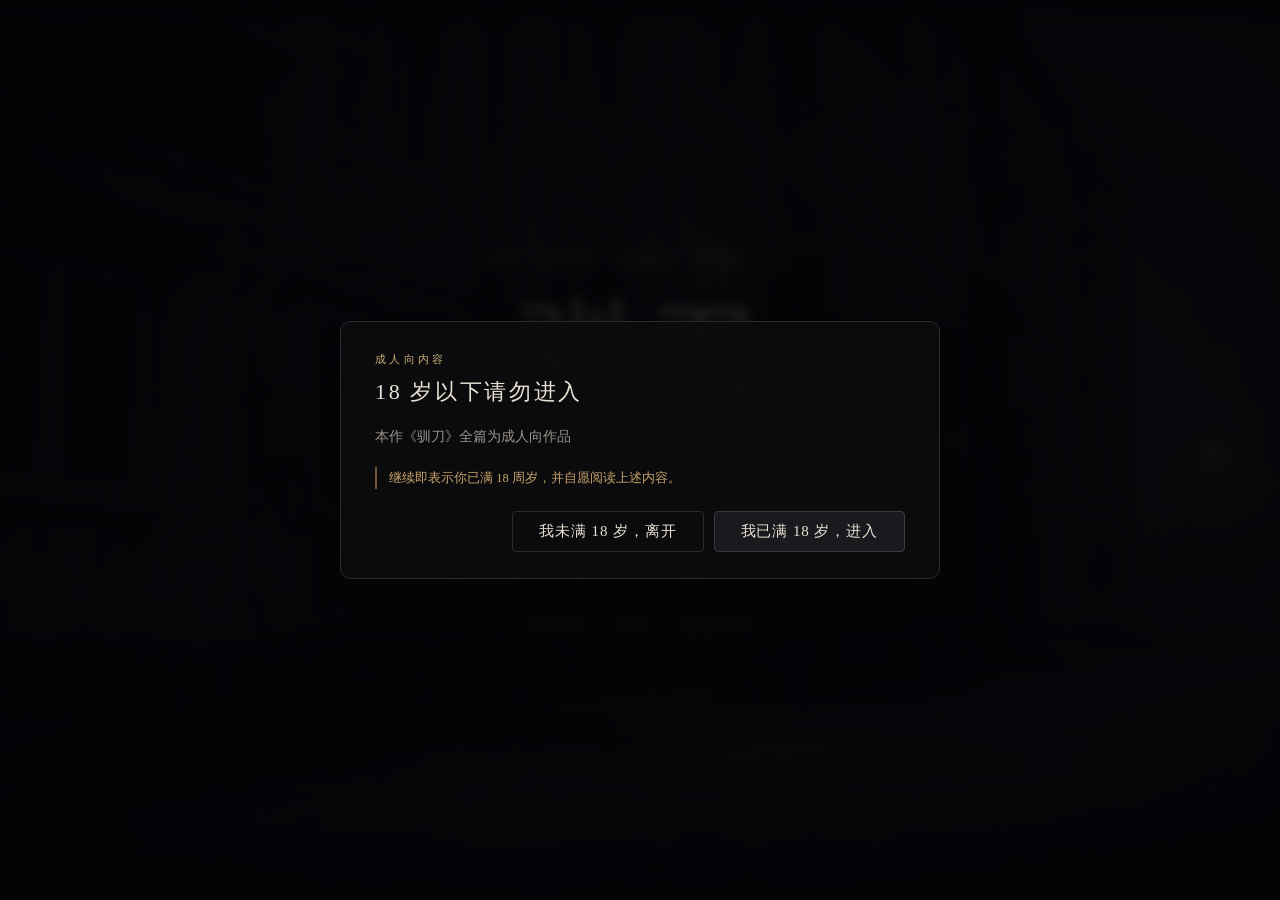
<file: index.html>
<!DOCTYPE html>
<html lang="zh-CN">
<head>
<meta charset="UTF-8">
<meta name="viewport" content="width=device-width, initial-scale=1.0, viewport-fit=cover">
<meta name="theme-color" content="#0a0b0d">
<meta name="color-scheme" content="dark">

<title>驯刀 · 现代都市文字游戏（18+）</title>
<meta name="description" content="《驯刀》是一部双线双视角的现代都市文字游戏。她是女儿，他是刀。二十九个结局、三十八条称号、四篇番外与彩蛋。全篇为成人向作品，仅面向 18 岁以上读者。">
<meta name="author" content="小妈不是妈">
<link rel="canonical" href="https://eryiwanwan.github.io/xundao/game/">
<meta http-equiv="refresh" content="0; url=game/">

<!-- 分享卡片：链接被转发时显示的是这一页 -->
<meta property="og:type" content="website">
<meta property="og:site_name" content="驯刀">
<meta property="og:title" content="驯刀 · 现代都市文字游戏（18+）">
<meta property="og:description" content="双线双视角，二十九个结局。她是女儿，他是刀。全篇成人向，18 岁以上可玩。">
<meta property="og:url" content="https://eryiwanwan.github.io/xundao/game/">
<meta property="og:image" content="https://eryiwanwan.github.io/xundao/game/assets/og.jpg">
<meta property="og:image:width" content="1200">
<meta property="og:image:height" content="630">
<meta property="og:locale" content="zh_CN">
<meta name="twitter:card" content="summary_large_image">
<meta name="twitter:title" content="驯刀 · 现代都市文字游戏（18+）">
<meta name="twitter:description" content="双线双视角，二十九个结局。她是女儿，他是刀。全篇成人向，18 岁以上可玩。">
<meta name="twitter:image" content="https://eryiwanwan.github.io/xundao/game/assets/og.jpg">
<meta name="twitter:creator" content="@eryiwanwan">

<link rel="icon" href="game/assets/favicon.png" type="image/png">
<link rel="apple-touch-icon" href="game/assets/apple-touch-icon.png">

<style>
  html, body { margin: 0; height: 100%; background: #0a0b0d; color: #6f6a63; }
  .w {
    height: 100%; display: flex; align-items: center; justify-content: center;
    flex-direction: column; gap: 16px; text-align: center;
    font: 400 13px/2 "Songti SC", "Noto Serif SC", "Songti TC", serif;
    letter-spacing: .28em;
  }
  a { color: #b23e3a; text-decoration: none; border-bottom: 1px solid rgba(178,62,58,.4); padding-bottom: 2px; }
</style>
<script>location.replace("game/");</script>
</head>
<body>
  <div class="w">
    <div>正在落雪</div>
    <a href="game/">《驯刀》→ 进入</a>
  </div>
</body>
</html>
</file>
<file: game/style.css>
/* 驯刀 · Demo 样式（夜色悬疑向，扁平，无装饰特效） */

* { box-sizing: border-box; margin: 0; padding: 0; }
:root{
  --bg: #0a0b0d;
  --ink: #e8e2d4;
  --ink-dim: #9a948a;
  --line: #2a2a2e;
  --wan: #9fb8d4;   /* 万宁线强调：冷青蓝 */
  --jiang: #d49b8a; /* 江野线强调：钝红 */
  --accent: #c9b07a;
}
html, body { height: 100%; }
body{
  background: var(--bg);
  color: var(--ink);
  font-family: "Noto Serif SC","Source Han Serif SC","Songti SC","SimSun",serif;
  -webkit-font-smoothing: antialiased;
  overflow: hidden;
}
#bg{
  position: fixed; inset: 0; z-index: 0;
  background: #0a0b0d;
  transition: background 1.2s ease;
}
/* 背景图层：在 #bg 之上，无素材时透明露出背景色 */
#bgimg{
  position: fixed; inset: 0; z-index: 1;
  background-repeat: no-repeat;
  background-size: cover;
  background-position: center;
  opacity: 0;
  transition: opacity 1.2s ease, background-image .6s ease;
  pointer-events: none;
}
/* 立绘层：在背景图之上，文字之下；可叠加多个角色（左/右） */
#chars{
  position: fixed; inset: 0; z-index: 3;
  pointer-events: none;
}
#chars .char{
  position: absolute;
  bottom: 0;                          /* 全身立绘脚着地 */
  width: 38vw; height: 100vh;         /* 收窄：人物不占满屏幕，契合场景比例 */
  max-width: 520px;
  min-width: 280px;
  background-repeat: no-repeat;
  background-position: bottom center; /* 图底部贴屏幕底部，人物头在中上部 */
  background-size: contain;
  filter: drop-shadow(0 6px 20px rgba(0,0,0,.5));
  opacity: 0;
  animation: char-in .5s ease forwards;
}
#chars .char.left{ left: 2vw; }
#chars .char.right{ right: 2vw; }
@keyframes char-in{ from{opacity:0; transform: translateY(8px)} to{opacity:1; transform:none} }
#hud{
  position: fixed; top: 0; left: 0; right: 0; z-index: 10;
  display: flex; justify-content: space-between; align-items: center;
  padding: 14px 22px; font-size: 13px; color: var(--ink-dim);
  background: linear-gradient(to bottom, rgba(0,0,0,.5), transparent);
  pointer-events: none;
}
#hud .hud-left{ letter-spacing: .12em; }
#hud .hud-right{ display: flex; align-items: center; gap: 14px; pointer-events: auto; }
.chip{ padding: 3px 10px; border: 1px solid var(--line); border-radius: 14px; }
.chip b{ color: var(--accent); margin-left: 4px; }
.mini{
  background: transparent; color: var(--ink-dim); border: 1px solid var(--line);
  padding: 4px 12px; border-radius: 14px; font-size: 12px; cursor: pointer;
  font-family: inherit;
}
.mini:hover{ color: var(--ink); border-color: #444; }

#stage{
  position: relative; z-index: 5;
  min-height: 100vh; display: flex; align-items: center; justify-content: center;
  padding: 60px 24px 40px;
}

/* ---------- 标题屏 ---------- */
.title-wrap{ text-align: center; max-width: 560px; }
.title-main{
  font-size: 64px; letter-spacing: .3em; font-weight: 500;
  color: var(--ink); margin-bottom: 14px;
  text-indent: .3em;
}
.title-sub{ color: var(--ink-dim); font-size: 15px; letter-spacing: .1em; margin-bottom: 4px; }
.title-ver{ color: #5a5650; font-size: 12px; margin-bottom: 38px; }
.btn-row{ display: flex; gap: 12px; justify-content: center; flex-wrap: wrap; margin-bottom: 28px; }
.btn{
  background: transparent; color: var(--ink); border: 1px solid var(--line);
  padding: 10px 26px; font-size: 15px; border-radius: 4px; cursor: pointer;
  font-family: inherit; letter-spacing: .06em;
}
.btn:hover{ border-color: var(--accent); color: var(--accent); }
.btn.primary{ background: #1a1a1e; border-color: #3a3a3e; }
.btn.ghost{ color: var(--ink-dim); border-color: transparent; }
.btn.ghost:hover{ color: var(--ink); border-color: var(--line); }
.title-tip{ color: #555048; font-size: 12px; }
.title-devlink{ margin-top: 22px; }
.title-devlink a{ color: #5a5650; font-size: 12px; text-decoration: none; border-bottom: 1px dashed #3a3a3e; }
.title-devlink a:hover{ color: var(--accent); border-color: var(--accent); }

/* ---------- 视角选择 ---------- */
.ls-wrap{
  text-align: center; max-width: 880px;
  background: rgba(9,9,12,.90); border: 1px solid var(--line);
  border-radius: 12px; padding: 40px 44px; box-shadow: 0 24px 70px rgba(0,0,0,.6);
}
.ls-title{ font-size: 18px; color: var(--ink-dim); letter-spacing: .2em; margin-bottom: 36px; }
.ls-cards{ display: flex; gap: 24px; justify-content: center; flex-wrap: wrap; margin-bottom: 36px; }
.ls-card{
  width: 280px; padding: 30px 26px; border: 1px solid var(--line); border-radius: 8px;
  cursor: pointer; text-align: left; background: rgba(22,22,27,.82);
  transition: transform .2s, border-color .2s;
}
.ls-card:hover{ transform: translateY(-4px); }
.ls-card.wan:hover{ border-color: var(--wan); }
.ls-card.jiang:hover{ border-color: var(--jiang); }
.ls-name{ font-size: 30px; letter-spacing: .12em; margin-bottom: 6px; }
.ls-card.wan .ls-name{ color: var(--wan); }
.ls-card.jiang .ls-name{ color: var(--jiang); }
.ls-tag{ font-size: 13px; color: var(--ink-dim); letter-spacing: .1em; margin-bottom: 18px; }
.ls-desc{ font-size: 14px; line-height: 1.8; color: var(--ink); }

/* ---------- 问卷 ---------- */
.quiz-wrap{
  max-width: 620px; width: 100%; text-align: center;
  background: rgba(9,9,12,.90); border: 1px solid var(--line);
  border-radius: 12px; padding: 44px 48px; box-shadow: 0 24px 70px rgba(0,0,0,.6);
}
.quiz-progress{ color: var(--ink-dim); font-size: 12px; letter-spacing: .2em; margin-bottom: 30px; }
.quiz-q{ font-size: 22px; line-height: 1.8; margin-bottom: 34px; color: var(--ink); }
.quiz-opts{ display: flex; flex-direction: column; gap: 12px; }
.q-opt{
  background: rgba(26,26,31,.85); border: 1px solid var(--line); color: var(--ink);
  padding: 14px 20px; border-radius: 6px; cursor: pointer; font-family: inherit;
  font-size: 15px; text-align: left; display: flex; justify-content: space-between; align-items: center;
  transition: border-color .15s, background .15s;
}
.q-opt:hover{ border-color: var(--accent); background: rgba(40,38,30,.4); }
/* 问卷选项不再显示好感度数值（q-fav 已废弃） */

/* ---------- 正文 ---------- */
/* 全屏压暗层：让文字在复杂背景图上依然清晰；只在有对话框/选项时出现 */
.dialog::before, .choice-wrap::before{
  content: ""; position: fixed; inset: 0; z-index: -1; pointer-events: none;
  background:
    linear-gradient(to top, rgba(4,5,7,.95) 0%, rgba(4,5,7,.88) 26%, rgba(4,5,7,.62) 48%, rgba(4,5,7,.20) 70%, rgba(4,5,7,0) 88%),
    radial-gradient(130% 90% at 50% 100%, rgba(4,5,7,.50) 0%, rgba(4,5,7,0) 58%);
}
.dialog{
  max-width: 720px; width: 100%; cursor: pointer;
  display: flex; flex-direction: column; gap: 14px;
  align-self: flex-end;            /* 文字落在屏幕下方（叠在压暗层最深处） */
  margin-bottom: 5vh;
}
.speaker{ font-size: 14px; letter-spacing: .15em; color: var(--accent);
  text-shadow: 0 2px 12px rgba(0,0,0,.9); }
.dialog.wan .speaker{ color: var(--wan); }
.text{ font-size: 19px; line-height: 2; color: var(--ink); min-height: 1.5em;
  text-shadow: 0 2px 14px rgba(0,0,0,.92), 0 0 2px rgba(0,0,0,.65); }
.text.letter{
  font-style: italic; color: var(--accent);
  border-left: 2px solid var(--accent); padding-left: 16px; margin-left: 4px;
}
.cursor{ align-self: flex-end; color: var(--ink-dim); font-size: 12px; animation: blink 1.1s infinite; }
@keyframes blink{ 0%,50%{opacity:1} 51%,100%{opacity:0} }

/* ---------- 选项 ---------- */
.choice-wrap{ max-width: 680px; width: 100%; align-self: flex-end; margin-bottom: 6vh; }
.choice-q{ font-size: 16px; color: var(--ink-dim); margin-bottom: 20px; letter-spacing: .08em; }
.choice-opts{ display: flex; flex-direction: column; gap: 12px; }
.c-opt{
  background: rgba(24,24,29,.80); border: 1px solid var(--line); color: var(--ink);
  padding: 16px 20px; border-radius: 6px; cursor: pointer; font-family: inherit;
  text-align: left; display: flex; flex-direction: column; gap: 6px;
  transition: border-color .15s, background .15s;
}
.c-opt:hover{ border-color: var(--accent); background: rgba(40,38,30,.4); }
.c-opt-label{ font-size: 16px; line-height: 1.6; }
/* 选项不再显示补充说明和好感度（c-hint 已废弃） */

/* ---------- 结算 ---------- */
.end-wrap{
  max-width: 620px; width: 100%; text-align: center;
  background: rgba(10,10,13,.95); border: 1px solid var(--line);
  border-radius: 10px; padding: 34px 36px; max-height: 86vh; overflow-y: auto;
  box-shadow: 0 24px 70px rgba(0,0,0,.65);
}
.end-wrap::-webkit-scrollbar{ width: 6px; }
.end-wrap::-webkit-scrollbar-thumb{ background: #2a2a2e; border-radius: 3px; }
.end-chap{ font-size: 28px; letter-spacing: .2em; color: var(--accent); margin-bottom: 16px; }
.end-fav{ font-size: 18px; color: var(--ink); margin-bottom: 6px; }
.end-fav b{ font-size: 32px; color: var(--accent); }
.end-thr{ color: var(--ink-dim); font-size: 13px; }
.end-title{ color: var(--ink-dim); font-size: 13px; letter-spacing: .15em; margin: 30px 0 14px; }
.end-log{ text-align: left; background: rgba(20,20,24,.4); border: 1px solid var(--line); border-radius: 6px; padding: 18px 20px; margin-bottom: 24px; }
.log-row{ font-size: 13px; line-height: 1.9; color: var(--ink); }
.log-tag{ display: inline-block; width: 42px; color: var(--ink-dim); font-size: 11px; }
/* 结算回溯不再显示每项好感度加减（log-fav 已废弃） */
.end-note{ color: var(--ink-dim); font-size: 13px; margin-bottom: 28px; line-height: 1.8; }

/* ============================================================
   v0.4 新增：封面 / 图鉴 / 称号 / 番外 / 结局结算
   ============================================================ */

/* ---------- 封面 ---------- */
.cover{
  --pad-x: clamp(22px, 7vw, 118px);
  position: relative; width: 100%;
  flex: 1 1 auto; align-self: stretch;      /* 撑满 #stage 内容区，避免 vh 计算误差 */
  display: flex; flex-direction: column;
  align-items: center; justify-content: center;
  padding: 0 var(--pad-x) clamp(18px, 4vh, 40px);
  text-align: center;
}
.scrim{
  position: fixed; inset: 0; z-index: -1; pointer-events: none;
  background:
    radial-gradient(118% 88% at 50% 46%, rgba(6,7,9,.34) 0%, rgba(6,7,9,.66) 56%, rgba(6,7,9,.92) 100%),
    linear-gradient(0deg, rgba(6,7,9,.86) 0%, rgba(6,7,9,.22) 46%, rgba(6,7,9,.40) 100%);
}
.cover-inner{
  position: relative; z-index: 2; width: 100%;
  display: flex; flex-direction: column; align-items: center;
  text-align: center;
}

/* 顶部：类型说明 + 分级角标，同一行居中 */
.cover-top{
  display: flex; align-items: center; justify-content: center;
  flex-wrap: wrap; gap: 8px 14px;
  margin-bottom: clamp(14px, 2.8vh, 26px);
}
.cover-kicker{
  font-size: clamp(11px, 1vw, 13px); letter-spacing: .18em;
  color: #b1a897; line-height: 1.7;
}
.cover-rating{
  flex: 0 0 auto; font-size: 10.5px; letter-spacing: .12em; color: #c9b07a;
  border: 1px solid #4a4234; border-radius: 2px; padding: 2px 7px; opacity: .9;
}

/* 主标题 */
.cover-title{
  font-size: clamp(58px, 8.8vw, 126px);
  font-weight: 500; line-height: 1; letter-spacing: .12em; text-indent: .12em;
  color: #f7f1e5;
  text-shadow: 0 10px 50px rgba(0,0,0,.78);
  margin-bottom: clamp(14px, 2.2vh, 22px);
}
.cover-rule{
  width: 96px; height: 1px; margin: 0 auto clamp(14px, 2.4vh, 20px);
  background: linear-gradient(90deg, transparent 0%, var(--accent) 50%, transparent 100%);
}
.cover-quote{
  font-size: clamp(13px, 1.15vw, 15px); line-height: 1.95; letter-spacing: .05em;
  color: #b4ac9d; max-width: 30em; margin: 0 auto clamp(22px, 4.4vh, 38px);
}
/* 引文固定两行：第一行短、第二行长，压成一个稳的梯形 */
.cover-quote span{ display: block; }
.cover-quote span + span{ margin-top: .15em; }

/* 按钮 */
.cover-btns{
  display: flex; flex-wrap: wrap; justify-content: center;
  gap: 10px; max-width: 700px; margin: 0 auto clamp(18px, 3.2vh, 26px);
}
.cover-btns .btn{
  min-width: 116px; padding: 11px 22px; font-size: 15px;
  background: rgba(12,12,15,.55); border-color: rgba(255,255,255,.10);
  -webkit-backdrop-filter: blur(6px); backdrop-filter: blur(6px);
}
.cover-btns .btn:hover{ background: rgba(30,28,23,.72); border-color: rgba(201,176,122,.5); }
.cover-btns .btn.primary{
  background: linear-gradient(180deg, rgba(68,58,39,.92), rgba(34,30,22,.94));
  border-color: #7a6640; color: #f4ead4;
}
.cover-btns .btn.primary:hover{ border-color: var(--accent); background: linear-gradient(180deg, rgba(82,70,46,.95), rgba(40,35,25,.95)); }
.btn-badge{ font-size: 11px; color: #8d877c; margin-left: 8px; letter-spacing: .02em; }
.cover-btns .btn.primary .btn-badge{ color: #cbb27d; }

/* 底部小链接：居中一行 */
.cover-devlink{
  display: flex; flex-wrap: wrap; align-items: center; justify-content: center;
  gap: 6px 12px; font-size: 11.5px;
}
.cover-devlink .sep{ color: #35322d; }
.cover-devlink a{ color: #6f6962; text-decoration: none; border-bottom: 1px dashed #35322d; }
.cover-devlink a:hover{ color: var(--accent); border-color: var(--accent); }
.cover .dot{ color: #3f3b36; }

/* ---------- 通用面板（图鉴 / 称号 / 番外） ---------- */
.panel-wrap{
  width: 100%; max-width: 1000px; max-height: 86vh;
  display: flex; flex-direction: column; text-align: left;
  background: rgba(10,10,13,.96); border: 1px solid var(--line); border-radius: 10px;
  box-shadow: 0 24px 70px rgba(0,0,0,.65); backdrop-filter: blur(10px);
}
.panel-head{
  display: flex; justify-content: space-between; align-items: center;
  padding: 18px 22px 14px; border-bottom: 1px solid var(--line);
}
.panel-title{ font-size: 20px; letter-spacing: .2em; color: var(--ink); }
.panel-sub{ font-size: 12px; color: var(--ink-dim); letter-spacing: .1em; margin-left: 10px; }
.tabs{ display: flex; gap: 8px; padding: 14px 22px 4px; flex-wrap: wrap; }
.tab{
  background: transparent; border: 1px solid var(--line); color: var(--ink-dim);
  padding: 6px 14px; border-radius: 14px; font-size: 13px; cursor: pointer; font-family: inherit;
}
.tab b{ color: #6f6a62; font-weight: 400; margin-left: 4px; }
.tab:hover{ color: var(--ink); }
.tab.on{ color: var(--accent); border-color: var(--accent); }
.tab.on b{ color: var(--accent); }
.panel-body{ overflow-y: auto; padding: 16px 22px 22px; }
.panel-body::-webkit-scrollbar{ width: 6px; }
.panel-body::-webkit-scrollbar-thumb{ background: #2a2a2e; border-radius: 3px; }
.panel-tip{ margin-top: 22px; font-size: 12px; color: #5a5650; text-align: center; }

.grid{ display: grid; grid-template-columns: repeat(auto-fill, minmax(190px, 1fr)); gap: 14px; }
.card{ background: rgba(24,24,28,.85); border: 1px solid var(--line); border-radius: 8px; padding: 10px; }
.thumb{
  height: 112px; border-radius: 5px; margin-bottom: 10px;
  background-color: #0b0c0f; background-size: cover; background-position: center;
}
.thumb.char{ height: 156px; background-size: contain; background-repeat: no-repeat; background-position: bottom center; }
.card.locked .thumb{ filter: grayscale(1) brightness(.28); }
.card-name{ font-size: 14px; color: var(--ink); margin-bottom: 6px; letter-spacing: .05em; }
.card-desc{ font-size: 12px; line-height: 1.7; color: var(--ink-dim); }
.card.locked .card-name, .card.locked .card-desc{ color: #57524b; }

.lore-list{ display: flex; flex-direction: column; gap: 12px; }
.lore-item{ border-left: 2px solid var(--accent); padding: 2px 0 2px 14px; }
.lore-item.locked{ border-color: #2a2a2e; }
.lore-name{ font-size: 14px; color: var(--ink); margin-bottom: 4px; letter-spacing: .06em; }
.lore-item.locked .lore-name{ color: #4a4640; }
.lore-desc{ font-size: 12.5px; line-height: 1.85; color: var(--ink-dim); }

.title-list{ display: flex; flex-direction: column; gap: 10px; }
.title-row{ display: flex; gap: 14px; align-items: flex-start; background: rgba(24,24,28,.85); border: 1px solid var(--line); border-radius: 8px; padding: 13px 16px; }
.tr-badge{ color: var(--accent); font-size: 14px; line-height: 1.5; width: 12px; }
.title-row.locked .tr-badge{ color: #3a3a3e; }
.tr-name{ font-size: 14px; color: var(--ink); margin-bottom: 4px; letter-spacing: .1em; }
.title-row.locked .tr-name{ color: #57524b; }
.tr-desc{ font-size: 12.5px; color: var(--ink-dim); line-height: 1.7; }

.ex-list{ display: flex; flex-direction: column; gap: 12px; }
.ex-card{
  position: relative; background: rgba(24,24,28,.85); border: 1px solid var(--line);
  border-radius: 8px; padding: 18px 20px 34px; cursor: pointer;
  transition: border-color .15s, transform .15s;
}
.ex-card:hover{ border-color: var(--accent); transform: translateX(2px); }
.ex-card.locked{ cursor: default; opacity: .58; }
.ex-card.locked:hover{ border-color: var(--line); transform: none; }
.ex-name{ font-size: 19px; letter-spacing: .1em; color: var(--ink); margin-bottom: 5px; }
.ex-sub{ font-size: 12px; color: var(--ink-dim); letter-spacing: .1em; margin-bottom: 10px; }
.ex-desc{ font-size: 13.5px; line-height: 1.8; color: var(--ink-dim); }
.ex-go{ position: absolute; right: 18px; bottom: 14px; font-size: 12px; color: var(--accent); }
.ex-lock{ position: absolute; right: 18px; bottom: 14px; font-size: 12px; color: #4a4640; }

/* ---------- 结局结算（覆盖旧 .end-* 规则） ---------- */
.end-kicker{ font-size: 12px; letter-spacing: .3em; color: var(--ink-dim); margin-bottom: 12px; }
.end-title{ font-size: 34px; letter-spacing: .16em; color: var(--accent); margin: 0 0 10px; font-weight: 500; }
.end-line{ font-size: 14px; color: var(--ink-dim); margin-bottom: 26px; line-height: 1.8; }
.end-sub{ font-size: 12px; color: #5a5650; letter-spacing: .22em; margin-bottom: 10px; }
.unlock-box{
  border: 1px solid #3b3427; background: rgba(52,45,30,.22);
  border-radius: 8px; padding: 14px 18px; margin-bottom: 24px; text-align: left;
}
.unlock-head{ font-size: 12px; color: var(--accent); letter-spacing: .22em; margin-bottom: 8px; }
.unlock-row{ font-size: 13px; color: var(--ink); line-height: 1.95; }
.unlock-row b{ color: var(--accent); margin-right: 10px; }
.unlock-row span{ color: var(--ink-dim); font-size: 12px; }


/* ---------- 手机竖屏（封面单独在文件末尾统一处理） ---------- */
@media (max-width: 620px){
  #stage{ padding: 52px 18px 24px; }
  .panel-wrap{ max-height: 88vh; max-height: 88dvh; }
  .grid{ grid-template-columns: repeat(auto-fill, minmax(140px, 1fr)); gap: 10px; }
  .thumb{ height: 92px; }
  .thumb.char{ height: 120px; }
  .dialog{ margin-bottom: 3vh; }
  .text{ font-size: 17px; line-height: 1.95; }
  .end-wrap{ padding: 26px 20px; }
  .end-title{ font-size: 26px; }
}

/* ============================================================
   v0.5：成人向开关 / 年龄确认
   ============================================================ */
.adult-link{ color: #5a5650; }
.adult-link.on{ color: var(--accent); border-color: #4a4234; }
.adult-link.on::before{ content: "18+ · "; color: var(--accent); letter-spacing: .06em; }

.age-mask{
  position: fixed; inset: 0; z-index: 90;
  display: flex; align-items: center; justify-content: center;
  background: rgba(3,4,6,.86); backdrop-filter: blur(6px);
  animation: ageIn .18s ease-out;
}
@keyframes ageIn{ from{ opacity: 0; } to{ opacity: 1; } }
.age-box{
  width: min(600px, calc(100vw - 48px));
  background: rgba(12,12,15,.98); border: 1px solid var(--line);
  border-radius: 10px; padding: 30px 34px 26px; text-align: left;
  box-shadow: 0 30px 80px rgba(0,0,0,.7);
}
.age-kicker{ font-size: 11px; letter-spacing: .3em; color: var(--accent); margin-bottom: 10px; }
.age-title{ font-size: 22px; letter-spacing: .12em; color: var(--ink); margin-bottom: 16px; }
.age-text{ font-size: 13.5px; line-height: 2.05; color: var(--ink-dim); margin-bottom: 16px; }
.age-warn{
  font-size: 12.5px; line-height: 1.8; color: #c9a36a;
  border-left: 2px solid #6b5535; padding-left: 12px; margin-bottom: 22px;
}
.age-btns{ display: flex; gap: 10px; justify-content: flex-end; flex-wrap: wrap; }

/* ---------- 福利码 ---------- */
.gift-input{
  width: 100%; box-sizing: border-box;
  background: rgba(255,255,255,.04); border: 1px solid var(--line);
  border-radius: 8px; padding: 12px 14px; margin-bottom: 8px;
  color: var(--ink); font-family: inherit; font-size: 15px; letter-spacing: .18em;
  outline: none; transition: border-color .16s ease, background .16s ease;
}
.gift-input::placeholder{ color: #5c5750; letter-spacing: .06em; }
.gift-input:focus{ border-color: var(--accent); background: rgba(255,255,255,.06); }
.gift-err{ min-height: 18px; font-size: 12px; color: #d4736a; margin-bottom: 12px; }
.gift-rows{ display: grid; gap: 8px; margin: 4px 0 20px; }
.gift-row{
  display: flex; align-items: baseline; justify-content: space-between;
  padding: 10px 14px; border: 1px solid var(--line); border-radius: 8px;
  background: rgba(255,255,255,.03); font-size: 13px; color: var(--ink-dim);
}
.gift-row b{ font-weight: 600; color: var(--accent); letter-spacing: .06em; }
.shake{ animation: giftShake .3s ease-in-out; }
@keyframes giftShake{
  0%,100%{ transform: translateX(0); }
  20%{ transform: translateX(-7px); }
  40%{ transform: translateX(6px); }
  60%{ transform: translateX(-4px); }
  80%{ transform: translateX(2px); }
}

@media (max-width: 620px){
  .age-box{ padding: 24px 20px 20px; }
  .age-title{ font-size: 19px; }
  .age-btns .btn{ flex: 1 1 100%; }
}

.hud-adult{
  display: inline-block; margin-left: 10px; padding: 1px 6px;
  font-size: 10px; letter-spacing: .12em; color: var(--accent);
  border: 1px solid #4a4234; border-radius: 3px; vertical-align: 2px;
}

/* ============================================================
   v0.6：18+ 正式版（无清水分支）/ 鸣谢页 / 离开页
   ============================================================ */
/* 封面分级角标：已随封面上移（见 .cover-rating），此处不再固定定位 */

/* 未满 18 岁离开后看到的页面 */
.bye-wrap{
  position: fixed; inset: 0; display: flex; align-items: center; justify-content: center;
  background: #08090b; color: var(--ink-dim); text-align: center; padding: 30px;
}
.bye-t{ font-size: 20px; letter-spacing: .2em; color: var(--ink); margin-bottom: 14px; }
.bye-s{ font-size: 13px; letter-spacing: .1em; line-height: 2; }

/* ---------- 鸣谢页 ---------- */
.cr-sec{ margin-bottom: 26px; }
.cr-sec:last-of-type{ margin-bottom: 12px; }
.cr-h{
  font-size: 13px; letter-spacing: .22em; color: var(--accent);
  padding-bottom: 8px; margin-bottom: 12px; border-bottom: 1px solid var(--line);
}
.cr-sub{ font-size: 12px; line-height: 1.9; color: #6f6a62; margin: -4px 0 14px; }
.cr-list{ display: flex; flex-direction: column; gap: 8px; }
.cr-row{ display: flex; gap: 14px; font-size: 13px; line-height: 1.8; }
.cr-role{ flex: 0 0 210px; color: var(--ink-dim); }
.cr-name{ flex: 1; color: var(--ink); }

.cr-items{ display: grid; grid-template-columns: repeat(auto-fill, minmax(300px, 1fr)); gap: 12px; }
.cr-item{
  background: rgba(24,24,28,.7); border: 1px solid var(--line);
  border-radius: 8px; padding: 12px 14px;
}
.cr-item-head{ display: flex; align-items: baseline; gap: 8px; margin-bottom: 6px; }
.cr-tag{
  flex: 0 0 auto; font-size: 10px; letter-spacing: .1em; color: #7fa38b;
  border: 1px solid #34503f; border-radius: 3px; padding: 1px 5px;
}
.cr-item-name{ font-size: 14px; color: var(--ink); line-height: 1.5; }
.cr-item-meta{ font-size: 12px; color: var(--ink-dim); display: flex; gap: 6px; flex-wrap: wrap; }
.cr-item-meta .dot{ color: #4a4640; }
.cr-item-note{ font-size: 11.5px; color: #6f6a62; margin-top: 6px; line-height: 1.7; }
.cr-link{
  display: inline-block; margin-top: 8px; font-size: 11.5px; color: #7d7870;
  text-decoration: none; border-bottom: 1px dotted #3a3833; word-break: break-all;
}
.cr-link:hover{ color: var(--accent); border-color: var(--accent); }

.cr-note{ font-size: 12.5px; line-height: 2; color: var(--ink-dim); }
.cr-texts{ list-style: none; display: flex; flex-direction: column; gap: 8px; }
.cr-texts li{
  font-size: 12.5px; line-height: 1.95; color: var(--ink-dim);
  padding-left: 12px; border-left: 1px solid #2f2d29;
}
.cr-foot{
  margin-top: 18px; padding-top: 14px; border-top: 1px solid var(--line);
  font-size: 11.5px; line-height: 1.9; color: #5a5650; text-align: center;
}
@media (max-width: 620px){
  .cr-role{ flex: 0 0 120px; }
  .cr-items{ grid-template-columns: 1fr; }
}

/* 鸣谢页里的推特署名（纯展示，不跳转） */
.cr-tw{
  display: inline-flex; align-items: center; gap: 6px;
  margin-left: 12px; font-size: 12px; color: #7d7870;
}
.tw-ico{ width: 12px; height: 12px; fill: currentColor; flex: 0 0 auto; }
@media (max-width: 620px){
  .cr-tw{ margin-left: 0; margin-top: 2px; }
  .cr-name{ display: flex; flex-direction: column; align-items: flex-start; }
}

/* ============================================================
   v0.7：标题页排版 + 全端自适应（手机 / iPad / 桌面）
   断点：≤390 小屏手机 / ≤620 手机 / ≤820 手机横屏·小平板 /
         ≤1100 iPad / 默认 桌面
   ============================================================ */

/* ---------- 基础：字体栈、视口单位、刘海安全区 ---------- */
html{ -webkit-text-size-adjust: 100%; text-size-adjust: 100%; }
body{
  font-family: "Noto Serif SC","Source Han Serif SC","Songti SC","STSong",
               "SimSun","Noto Serif CJK SC",serif;
  overscroll-behavior: none;
}
#stage{
  min-height: 100vh;
  min-height: 100dvh;
  padding-top: calc(60px + env(safe-area-inset-top, 0px));
  padding-bottom: calc(40px + env(safe-area-inset-bottom, 0px));
  padding-left: calc(24px + env(safe-area-inset-left, 0px));
  padding-right: calc(24px + env(safe-area-inset-right, 0px));
}
#hud{
  padding-top: calc(14px + env(safe-area-inset-top, 0px));
  padding-left: calc(22px + env(safe-area-inset-left, 0px));
  padding-right: calc(22px + env(safe-area-inset-right, 0px));
}
/* 立绘：按屏宽收放，不再固定 38vw + 最小 280px（手机上会顶到边） */
#chars .char{ width: min(42vw, 520px); min-width: 0; height: 100vh; height: 100dvh; }

/* 正文与选项：底部避开手势条 */
.dialog{ margin-bottom: max(5vh, calc(env(safe-area-inset-bottom, 0px) + 14px)); }
.choice-wrap{ margin-bottom: max(6vh, calc(env(safe-area-inset-bottom, 0px) + 18px)); }

/* ---------- iPad 竖屏 / 横屏 / 小笔记本（≤1100px） ---------- */
@media (max-width: 1100px){
  .cover{ --pad-x: clamp(30px, 6vw, 76px); }
  .cover-title{ font-size: clamp(72px, 9.4vw, 112px); }
  .cover-quote{ font-size: 14px; }
  #chars .char{ width: min(60vw, 470px); background-size: auto 86%; }
  .panel-wrap{ max-width: 94vw; max-height: 88vh; max-height: 88dvh; }
  .panel-title{ font-size: 19px; }
  .ls-wrap{ max-width: 92vw; padding: 34px 30px; }
  .ls-card{ width: 258px; padding: 26px 22px; }
  .quiz-wrap{ max-width: 90vw; padding: 36px 34px; }
  .end-wrap{ max-width: 86vw; }
  .grid{ grid-template-columns: repeat(auto-fill, minmax(170px, 1fr)); }
  .cr-items{ grid-template-columns: repeat(auto-fill, minmax(260px, 1fr)); }
}

/* ---------- 手机（≤620px） ---------- */
@media (max-width: 620px){
  #stage{
    padding-top: calc(50px + env(safe-area-inset-top, 0px));
    padding-bottom: calc(20px + env(safe-area-inset-bottom, 0px));
    padding-left: calc(18px + env(safe-area-inset-left, 0px));
    padding-right: calc(18px + env(safe-area-inset-right, 0px));
  }
  /* 封面：顶部一行小字 + 大标题 + 双列按钮 + 紧凑脚注 */
  .cover{ --pad-x: 20px; padding-bottom: calc(16px + env(safe-area-inset-bottom, 0px)); }
  .cover-top{ gap: 8px 10px; margin-bottom: 10px; }
  .cover-kicker{ font-size: 10.5px; letter-spacing: .13em; }
  .cover-title{ font-size: clamp(52px, 14.5vw, 86px); }
  .cover-rule{ width: 68px; margin-bottom: 12px; }
  .cover-quote{ font-size: 12.5px; line-height: 1.9; margin-bottom: 22px; max-width: 100%; }
  .cover-btns{ display: grid; grid-template-columns: 1fr 1fr; gap: 8px; margin-bottom: 16px; }
  .cover-btns .btn{ width: 100%; min-width: 0; padding: 12px 10px; font-size: 14.5px; }
  .cover-btns .btn:nth-child(odd):last-child{ grid-column: 1 / -1; }
  .btn-badge{ font-size: 10.5px; margin-left: 6px; }
  .cover-devlink{ font-size: 10.5px; gap: 4px 10px; margin-top: 8px; }

  #chars .char{ width: 92vw; background-size: auto 84%; }
  .dialog{ max-width: 100%; }
  .text{ font-size: 17px; line-height: 1.9; }
  .grid{ grid-template-columns: repeat(2, 1fr); gap: 10px; }
  .thumb{ height: 88px; }
  .thumb.char{ height: 116px; }
  .card{ padding: 9px; }
  .card-name{ font-size: 13px; }
  .card-desc{ font-size: 11.5px; line-height: 1.65; }
  .speaker{ font-size: 13px; }
  .choice-wrap{ max-width: 100%; }
  .c-opt{ padding: 14px 16px; }
  .c-opt-label{ font-size: 15.5px; }

  .panel-wrap{ max-width: 100%; max-height: 90vh; max-height: 90dvh; border-radius: 8px; }
  .panel-head{ padding: 14px 16px 12px; }
  .panel-title{ font-size: 17px; letter-spacing: .14em; }
  .panel-body{ padding: 12px 16px 18px; }
  .tabs{ padding: 12px 16px 2px; }
  .ls-wrap{ padding: 26px 20px; }
  .ls-title{ font-size: 15px; letter-spacing: .14em; margin-bottom: 22px; }
  .ls-cards{ gap: 14px; margin-bottom: 22px; }
  .ls-card{ width: 100%; padding: 22px 20px; }
  .ls-name{ font-size: 26px; }
  .quiz-wrap{ padding: 26px 20px; }
  .quiz-q{ font-size: 18px; line-height: 1.85; margin-bottom: 22px; }
  .q-opt{ padding: 13px 16px; font-size: 14.5px; }
  .end-wrap{ max-width: 100%; padding: 24px 20px; }
  .end-title{ font-size: 24px; }
  .age-box{ padding: 22px 20px 18px; }
  .cr-role{ flex: 0 0 108px; }
}

/* ---------- 小屏手机（≤390px，iPhone SE 等） ---------- */
@media (max-width: 380px){
  .cover-title{ font-size: clamp(46px, 13.5vw, 54px); }
  .cover-kicker{ font-size: 10px; letter-spacing: .1em; }
  .cover-btns .btn{ font-size: 13.5px; padding: 11px 8px; }
  .text{ font-size: 16.5px; }
  .cover-devlink{ font-size: 10px; }
}

/* ---------- 手机横屏 / 矮屏（高度紧张，压掉纵向留白） ---------- */
@media (orientation: landscape) and (max-height: 560px){
  #stage{
    padding-top: calc(44px + env(safe-area-inset-top, 0px));
    padding-bottom: calc(10px + env(safe-area-inset-bottom, 0px));
  }
  .cover{ --pad-x: 28px; padding-bottom: 10px; }
  .cover-top{ margin-bottom: 8px; }
  .cover-title{ font-size: clamp(40px, 7.2vw, 64px); margin-bottom: 8px; }
  .cover-rule{ display: none; }
  .cover-quote{ display: none; }
  .cover-btns{ flex-wrap: wrap; margin-bottom: 10px; }
  .cover-btns .btn{ padding: 10px 16px; font-size: 14px; }
  .dialog{ margin-bottom: 8px; }
  .panel-wrap{ max-height: 94dvh; }
  #chars .char{ width: min(40vw, 420px); background-size: auto 96%; }
}

/* ---------- 触屏设备：去掉悬停位移，加大点击面积 ---------- */
@media (hover: none){
  .ex-card:hover{ transform: none; }
  .ls-card:hover{ transform: none; }
  .btn:active, .c-opt:active, .q-opt:active, .mini:active{ border-color: var(--accent); }
  .mini{ padding: 7px 14px; font-size: 12.5px; }
  .c-opt, .q-opt{ -webkit-tap-highlight-color: transparent; }
  .btn, .mini, .c-opt, .q-opt, .tab{ -webkit-tap-highlight-color: transparent; }
}

/* ============================================================
   0.9 版：跳过已读 / 结局复盘 / 选线进度
   ============================================================ */
.mini.on{ color: var(--accent); border-color: var(--accent); }
.ls-prog{ margin-top: 14px; font-size: 12px; color: #6f6a62; letter-spacing: .08em; }

.end-stats{
  text-align: left;
  background: rgba(20,20,24,.4);
  border: 1px solid var(--line);
  border-radius: 6px;
  padding: 16px 20px;
  margin-bottom: 26px;
}
.es-row{ display: flex; align-items: center; gap: 14px; margin: 10px 0; font-size: 12px; }
.es-k{ width: 34px; flex: 0 0 auto; color: var(--ink-dim); letter-spacing: .16em; }
.es-bar{ flex: 1; height: 4px; background: #24242a; border-radius: 2px; overflow: hidden; }
.es-bar i{ display: block; height: 100%; width: 0; background: var(--accent); border-radius: 2px; transition: width .6s ease; }
.es-bar i.hot{ background: #8d4a3a; }
.es-v{ width: 66px; flex: 0 0 auto; text-align: right; color: #8d877c; font-variant-numeric: tabular-nums; }
.es-dots{ flex: 1; display: flex; gap: 6px; }
.es-dots b{ width: 16px; height: 4px; background: #24242a; border-radius: 2px; }
.es-dots b.on{ background: var(--accent); }

@media (max-width: 640px){
  .end-stats{ padding: 14px 16px; }
  .es-row{ gap: 10px; }
  .es-v{ width: 58px; font-size: 11.5px; }
}

/* ---------- 手机端 HUD：三个按钮不要折行 ---------- */
.mini{ white-space: nowrap; }
@media (max-width: 640px){
  #hud{ padding: 10px 12px; font-size: 11px; }
  #hud .hud-left{ letter-spacing: .04em; max-width: 40vw; overflow: hidden; text-overflow: ellipsis; white-space: nowrap; }
  #hud .hud-right{ gap: 6px; }
  #hud .hud-right .mini{ padding: 5px 8px; font-size: 11px; letter-spacing: 0; }
  .hud-adult{ font-size: 9px; padding: 1px 4px; margin-left: 5px; }
}
@media (max-width: 640px){ .only-wide{ display: none; } }


/* ============================================================
   v0.15：结局特效
   六种气质各一套：HE 暖金光点 / 暗结局红雾 / 温和与普通淡入 /
   疏离冷灰 / BE 一击闪红+抖 / 隐藏结局星尘
   全部只用 transform 与 opacity，跑得动手机；尊重「减少动态效果」
   ============================================================ */
.end-wrap{ position: relative; isolation: isolate; }
.end-fx{
  position: absolute; inset: 0; pointer-events: none; overflow: hidden;
  border-radius: 10px; z-index: -1;
}
.end-fx::before, .end-fx::after{
  content: ""; position: absolute; inset: -14%;
  opacity: 0;
}

/* 标题：从模糊到清晰，一股气提上来 */
.end-title{
  animation: endTitleIn .9s cubic-bezier(.2,.7,.2,1) both;
  text-shadow: 0 0 26px rgba(0,0,0,.5);
}
@keyframes endTitleIn{
  0%{ opacity: 0; filter: blur(10px); letter-spacing: .34em; transform: translateY(10px); }
  100%{ opacity: 1; filter: blur(0); letter-spacing: .16em; transform: none; }
}
.end-kicker{ animation: fadeUp .7s ease-out both; }
.end-line{ animation: fadeUp .7s ease-out .16s both; }
.end-sub, .end-log, .end-stats{ animation: fadeUp .7s ease-out .26s both; }
.unlock-box{ animation: fadeUp .7s ease-out .34s both; }
@keyframes fadeUp{ from{ opacity:0; transform: translateY(8px);} to{ opacity:1; transform:none; } }

/* ---------- 印章 ---------- */
.end-seal{
  position: absolute; right: 18px; top: 14px;
  width: 62px; height: 62px; border-radius: 50%;
  display: flex; align-items: center; justify-content: center;
  font-size: 24px; letter-spacing: 0;
  border: 1.5px solid currentColor; color: var(--accent);
  opacity: .8; transform: rotate(-12deg);
  animation: sealIn .8s cubic-bezier(.2,1.5,.4,1) .5s both;
  mix-blend-mode: screen;
}
.end-seal::after{
  content: ""; position: absolute; inset: 5px; border-radius: 50%;
  border: 1px solid currentColor; opacity: .45;
}
@keyframes sealIn{
  0%{ opacity: 0; transform: rotate(-32deg) scale(1.9); filter: blur(4px); }
  60%{ opacity: .95; }
  100%{ opacity: .82; transform: rotate(-12deg) scale(1); filter: blur(0); }
}

/* ---------- HE：暖金光晕 + 上升光点 ---------- */
.fx-he .end-fx::before{
  background: radial-gradient(60% 50% at 50% 32%, rgba(226,183,106,.20), rgba(226,183,106,0) 70%);
  opacity: 1; animation: heGlow 6s ease-in-out infinite;
}
.fx-he .end-fx::after{
  background:
    radial-gradient(2px 2px at 12% 88%, rgba(232,200,140,.9), transparent 60%),
    radial-gradient(2px 2px at 28% 96%, rgba(232,200,140,.7), transparent 60%),
    radial-gradient(3px 3px at 44% 92%, rgba(232,200,140,.85), transparent 60%),
    radial-gradient(2px 2px at 61% 99%, rgba(232,200,140,.6), transparent 60%),
    radial-gradient(2px 2px at 78% 90%, rgba(232,200,140,.8), transparent 60%),
    radial-gradient(3px 3px at 91% 95%, rgba(232,200,140,.5), transparent 60%);
  opacity: .9;
  animation: heMotes 9s linear infinite;
}
@keyframes heGlow{ 0%,100%{ opacity:.9; transform: scale(1); } 50%{ opacity:1; transform: scale(1.04); } }
@keyframes heMotes{ 0%{ transform: translateY(0); opacity: 0; } 15%{ opacity: .9; } 100%{ transform: translateY(-120px); opacity: 0; } }

/* ---------- 暗结局：红雾一呼一吸 ---------- */
.fx-dark .end-fx::before{
  background: radial-gradient(55% 45% at 50% 60%, rgba(150,38,32,.28), rgba(60,10,10,0) 72%);
  opacity: 1; animation: darkBreath 7s ease-in-out infinite;
}
@keyframes darkBreath{ 0%,100%{ opacity:.55; } 50%{ opacity:1; } }

/* ---------- BE：一击闪红 + 抖一下 ---------- */
.fx-be .end-fx::before{
  background: radial-gradient(80% 70% at 50% 50%, rgba(170,30,24,.42), rgba(0,0,0,0) 70%);
  animation: beFlash 1.6s ease-out both;
}
.fx-be.end-wrap{ animation: beShock .55s cubic-bezier(.36,.07,.19,.97) .12s both; }
@keyframes beFlash{ 0%{ opacity:0; } 12%{ opacity:1; } 100%{ opacity:.28; } }
@keyframes beShock{
  0%,100%{ transform: translate3d(0,0,0); }
  20%{ transform: translate3d(-5px,2px,0); }
  40%{ transform: translate3d(4px,-2px,0); }
  60%{ transform: translate3d(-3px,1px,0); }
  80%{ transform: translate3d(2px,0,0); }
}

/* ---------- 隐藏结局：星尘 ---------- */
.fx-hidden .end-fx::before{
  background:
    radial-gradient(1.5px 1.5px at 15% 25%, rgba(255,255,255,.85), transparent 60%),
    radial-gradient(1.5px 1.5px at 72% 18%, rgba(200,220,255,.75), transparent 60%),
    radial-gradient(2px 2px at 38% 62%, rgba(255,255,255,.6), transparent 60%),
    radial-gradient(1.5px 1.5px at 86% 74%, rgba(200,220,255,.65), transparent 60%),
    radial-gradient(2px 2px at 52% 88%, rgba(255,255,255,.5), transparent 60%);
  opacity: .8; animation: starTwinkle 5s ease-in-out infinite;
}
.fx-hidden .end-fx::after{
  background: radial-gradient(60% 50% at 50% 42%, rgba(120,150,220,.16), transparent 72%);
  opacity: 1; animation: heGlow 8s ease-in-out infinite;
}
@keyframes starTwinkle{ 0%,100%{ opacity:.45; } 50%{ opacity:.9; } }

/* ---------- 疏离：冷灰下压 ---------- */
.fx-cold .end-fx::before{
  background: linear-gradient(180deg, rgba(120,140,170,.14), rgba(10,12,16,0) 65%);
  opacity: 1; animation: fadeOnly 2.4s ease-out both;
}
/* ---------- 温和 / 普通：只淡入 ---------- */
.fx-soft .end-fx::before, .fx-normal .end-fx::before{
  background: radial-gradient(70% 60% at 50% 40%, rgba(180,180,190,.07), transparent 70%);
  animation: fadeOnly 2s ease-out both;
}
@keyframes fadeOnly{ from{ opacity:0; } to{ opacity:1; } }

/* ---------- 卷轴入场：整页轻轻推近 ---------- */
.end-wrap{ animation: endWrapIn .8s ease-out both; }
@keyframes endWrapIn{ from{ opacity:0; transform: scale(.985); } to{ opacity:1; transform:none; } }

@media (prefers-reduced-motion: reduce){
  .end-wrap, .end-title, .end-kicker, .end-line, .end-sub, .end-log, .end-stats,
  .unlock-box, .end-seal, .end-fx::before, .end-fx::after{ animation: none !important; }
}
</file>
